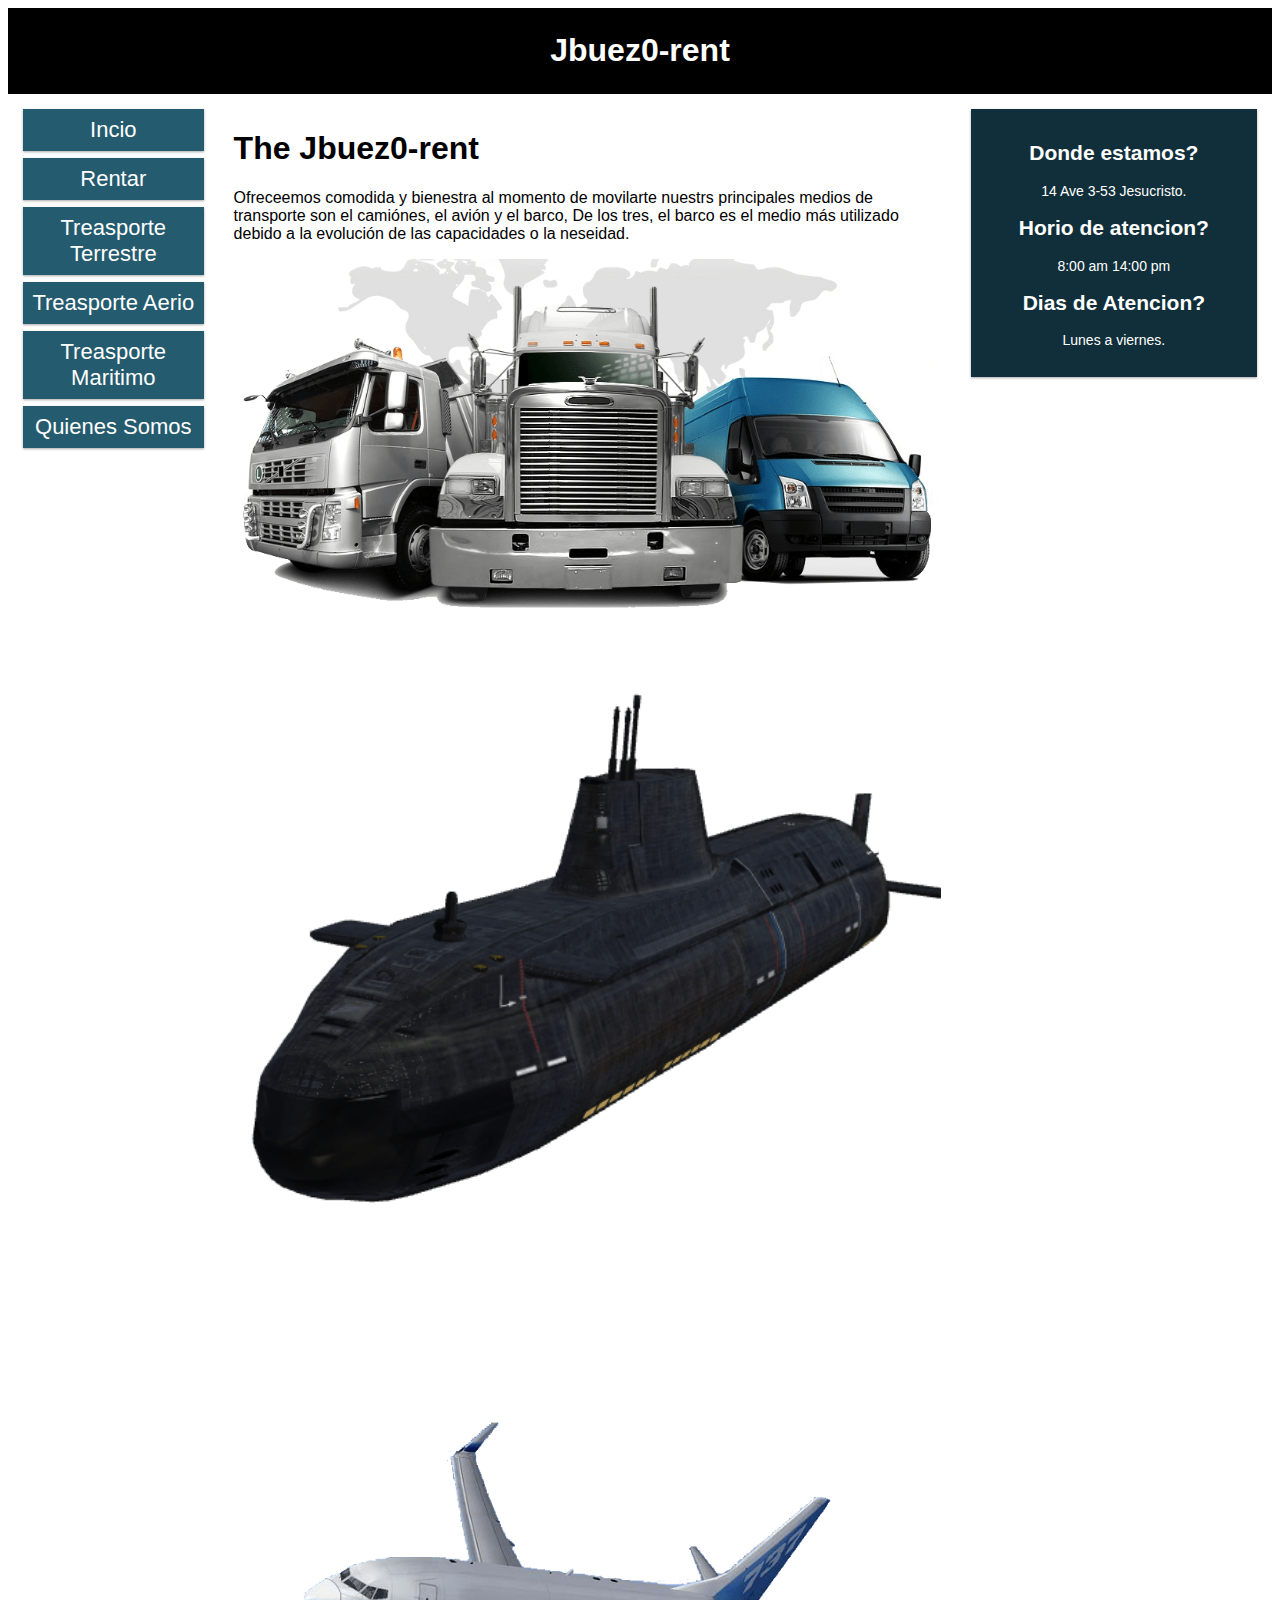
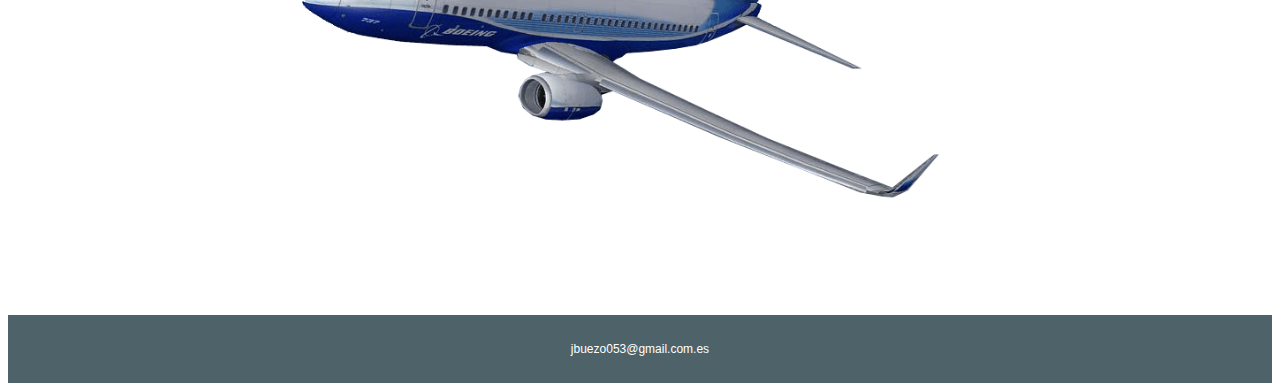
<file: index.html>
<!DOCTYPE html>
<html lang="en">
<head>
    <meta charset="UTF-8">
    <meta name="viewport" content="width=device-width, initial-scale=1.0">
    <link rel="stylesheet" type="text/css" href="transiciones.css">
    <link rel="stylesheet" href="animate.css">
    <link rel="stylesheet" type="text/css" href="style.css">
    <title>Document</title>
</head>
<body>
    <div class="header">
        <h1> Jbuez0-rent</h1>

        
      </div>
      
      <div class="row">
        <div class="col-2 col-s-2 menu">
          <ul class="animated bounceInLeft">
            <a href="index.html"><li>Incio</li></a>
            <a href="rentar.html"><li>Rentar </li></a>
            <a href="tere.html"> <li>Treasporte Terrestre </li></a>
            <a href="aerio.html"> <li>Treasporte Aerio </li></a>
            <a href="mar.html"> <li>Treasporte Maritimo </li></a>
            
            <a href="somos.html"> <li>Quienes Somos</li></a>
          </ul>
        </div>
      
        <div class="col-7 col-s-10">

          
          <h1 class="animated bounceInDown">The Jbuez0-rent</h1>
          <p class="animated  rotateIn" >Ofreceemos comodida y bienestra al momento de movilarte nuestrs  principales medios de transporte  son el camiónes,
               el avión y el barco, De los tres, el barco es el medio más utilizado debido a la evolución de las capacidades o la neseidad.</p>

          <div class="container">
            <img src="img/tere.png" alt="Avatar" class="image">
            <div class="overlay">
              <div class="text"> <h4>Transporte terrestre</h4>  
                   La gran mayoría de transportes terrestres se realizan 
                   sobre ruedas <br><a href="tere.html"> <button class="button1" >Ver mas</button></a> </div>
            </div>
          </div>
     
          <br><div class="container">
            <img src="img/mar.png" alt="Avatar" class="image">
            <div class="overlay">
              <div class="text"><h4>Transporte aéreo</h4> <br> es el servicio de trasladar de un lugar a otro pasajeros o cargamento, 
                mediante la utilización de aeronaves, con fin lucrativo. <br> <br><a href="aerio.html"> <button class="button1" >Ver mas</button></a></div>
            </div>
          </div><br>
          <div class="container">
            <img src="img/aerio.png" alt="Avatar" class="image">
            <div class="overlay">
              <div class="text"> <h4> Transporte marítimo </h4><br> es la acción de llevar personas, bienes (cargas sólidas, líquidas o gaseosas)
                 por mar de un punto geográfico a otro a bordo de un buque o navío.<br> <br><a href="mar.html"> <button class="button1" >Ver mas</button></a></div>
            </div>
          </div>
        
        </div>
      
      
        <div class="col-3 col-s-12">
          <div class="aside">
            <h2 class="animated infinite fadeIn">Donde estamos?</h2>
            <p>14 Ave 3-53 Jesucristo.</p>
            <h2>Horio de atencion?</h2>
            <p>8:00 am 14:00 pm</p>
            <h2>Dias de Atencion?</h2>
            <p>Lunes a viernes.</p>
          </div>
        </div>
      </div>
      
      <div class="footer">
        <p>jbuezo053@gmail.com.es</p>
      </div>
</head>
<body>


</html>
</file>
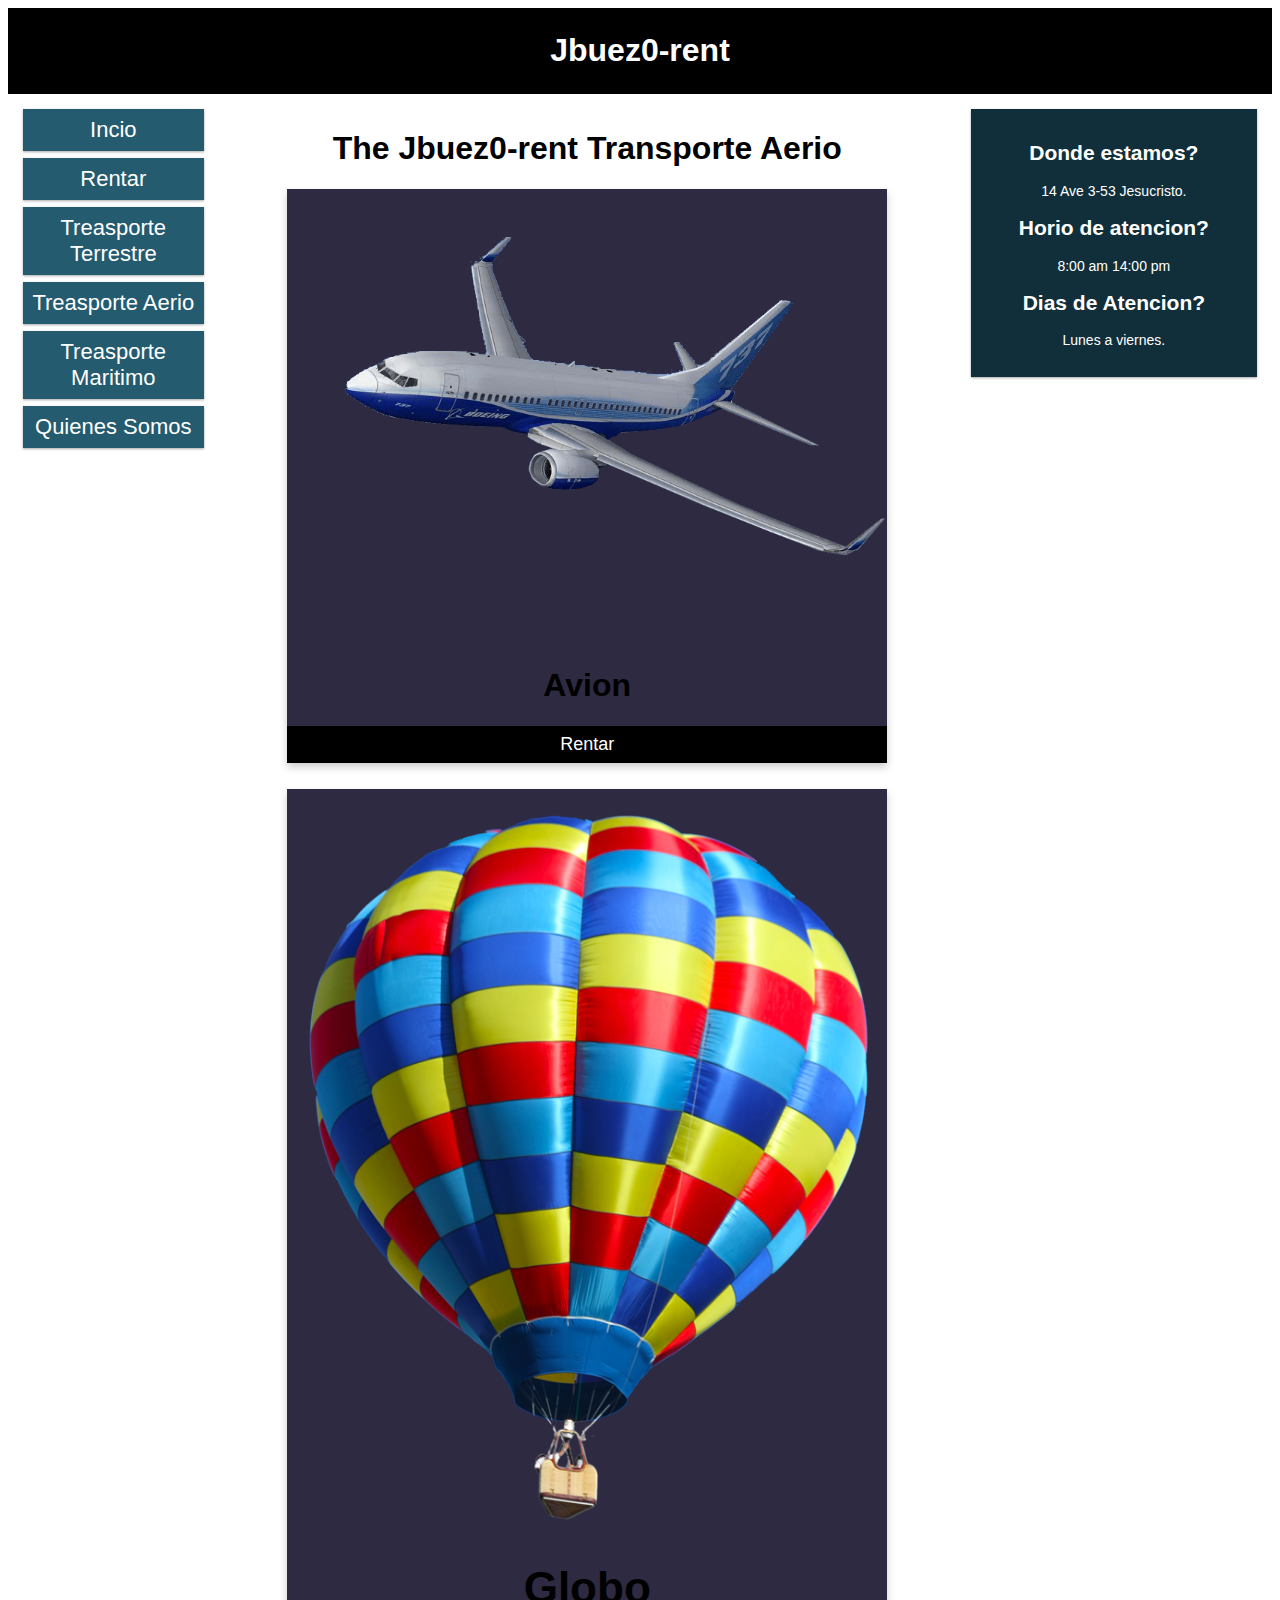
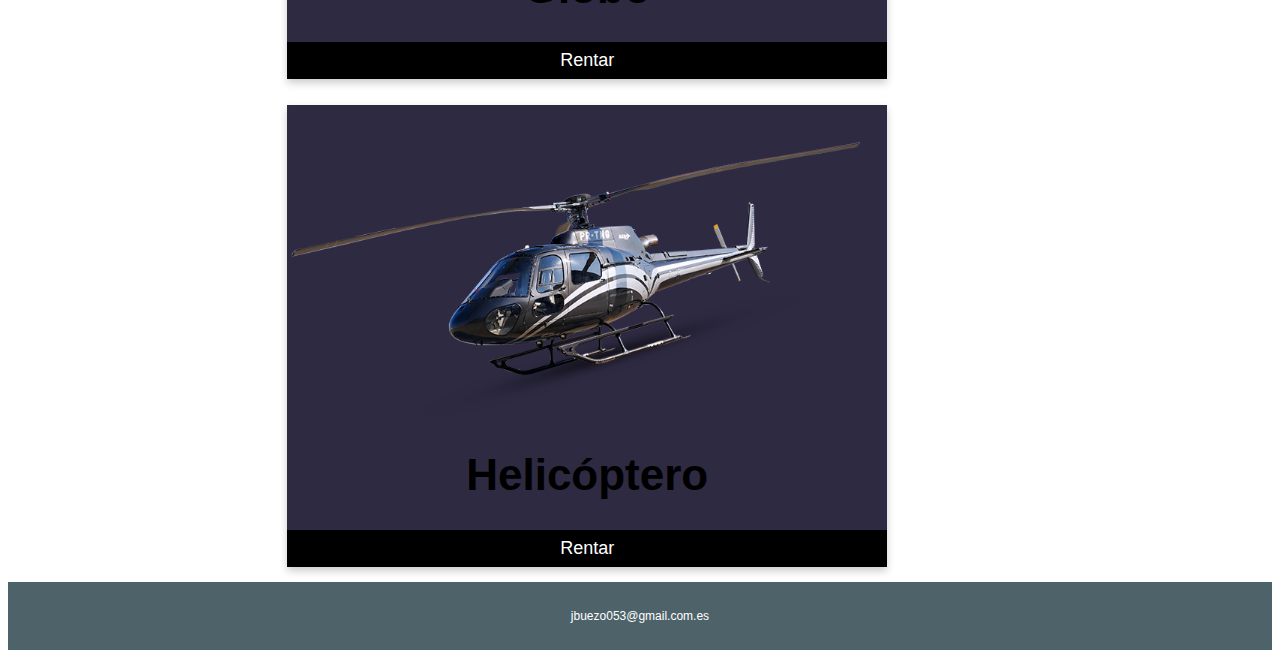
<file: aerio.html>
<!DOCTYPE html>
<html lang="en">
<head>
    <meta charset="UTF-8">
    <meta name="viewport" content="width=device-width, initial-scale=1.0">
    <link rel="stylesheet" type="text/css" href="style.css">
    <link rel="stylesheet" type="text/css" href="transiciones.css">
    <link rel="stylesheet" href="animate.css">
    <title>Document</title>
</head>
<body>
    <div class="header">
        <h1>Jbuez0-rent</h1>
      </div>
      
      <div class="row">
        <div class="col-2 col-s-2 menu">
          <ul class="animated bounceInLeft">
            <a href="index.html"><li>Incio</li></a>
            <a href="rentar.html"><li>Rentar </li></a>
            <a href="tere.html"> <li>Treasporte Terrestre </li></a>
            <a href="aerio.html"> <li>Treasporte Aerio </li></a>
            <a href="mar.html"> <li>Treasporte Maritimo </li></a>
            
            <a href="somos.html"> <li>Quienes Somos</li></a>
          </ul>
        </div>
      
        <div class="col-7 col-s-10">

            
          <h1 class="animated bounceInDown" style="text-align: center;">The Jbuez0-rent Transporte Aerio</h1>
         
          <div lass="col-5 col-s-7" class="card">
            <img  class="animated bounceInRight"  src="img/aerio.png" alt="John" style="width:100%">
            <h1>Avion</h1>        
            <a href="rentar.html"> <button class="" >Rentar</button>         
            </div> <br>
          
          <div lass="col-5 col-s-7" class="card">
            <img  class="animated bounceInRight"   src="img/aerio2.png" alt="John" style="width:100%">
            <h1>Globo </h1>
            <a href="rentar.html"> <button class="" >Rentar</button>         
            </div>
            <br>

          <div lass="col-7 col-s-10" class="card">
            <img  class="animated bounceInRight"   src="img/aerio3.png" alt="John" style="width:100%">
            <h1>Helicóptero</h1>
            <a href="rentar.html"> <button class="" >Rentar</button>         
            </div>
     
        </div>
        
      
      
        <div class="col-3 col-s-12">
          <div class="aside">
            <h2 class="animated infinite fadeIn">Donde estamos?</h2>
            <p>14 Ave 3-53 Jesucristo.</p>
            <h2>Horio de atencion?</h2>
            <p>8:00 am 14:00 pm</p>
            <h2>Dias de Atencion?</h2>
            <p>Lunes a viernes.</p>
          </div>
        </div>
      </div>
      
      <div class="footer">
        <p>jbuezo053@gmail.com.es</p>
      </div>
</head>
<body>


</html>
</file>
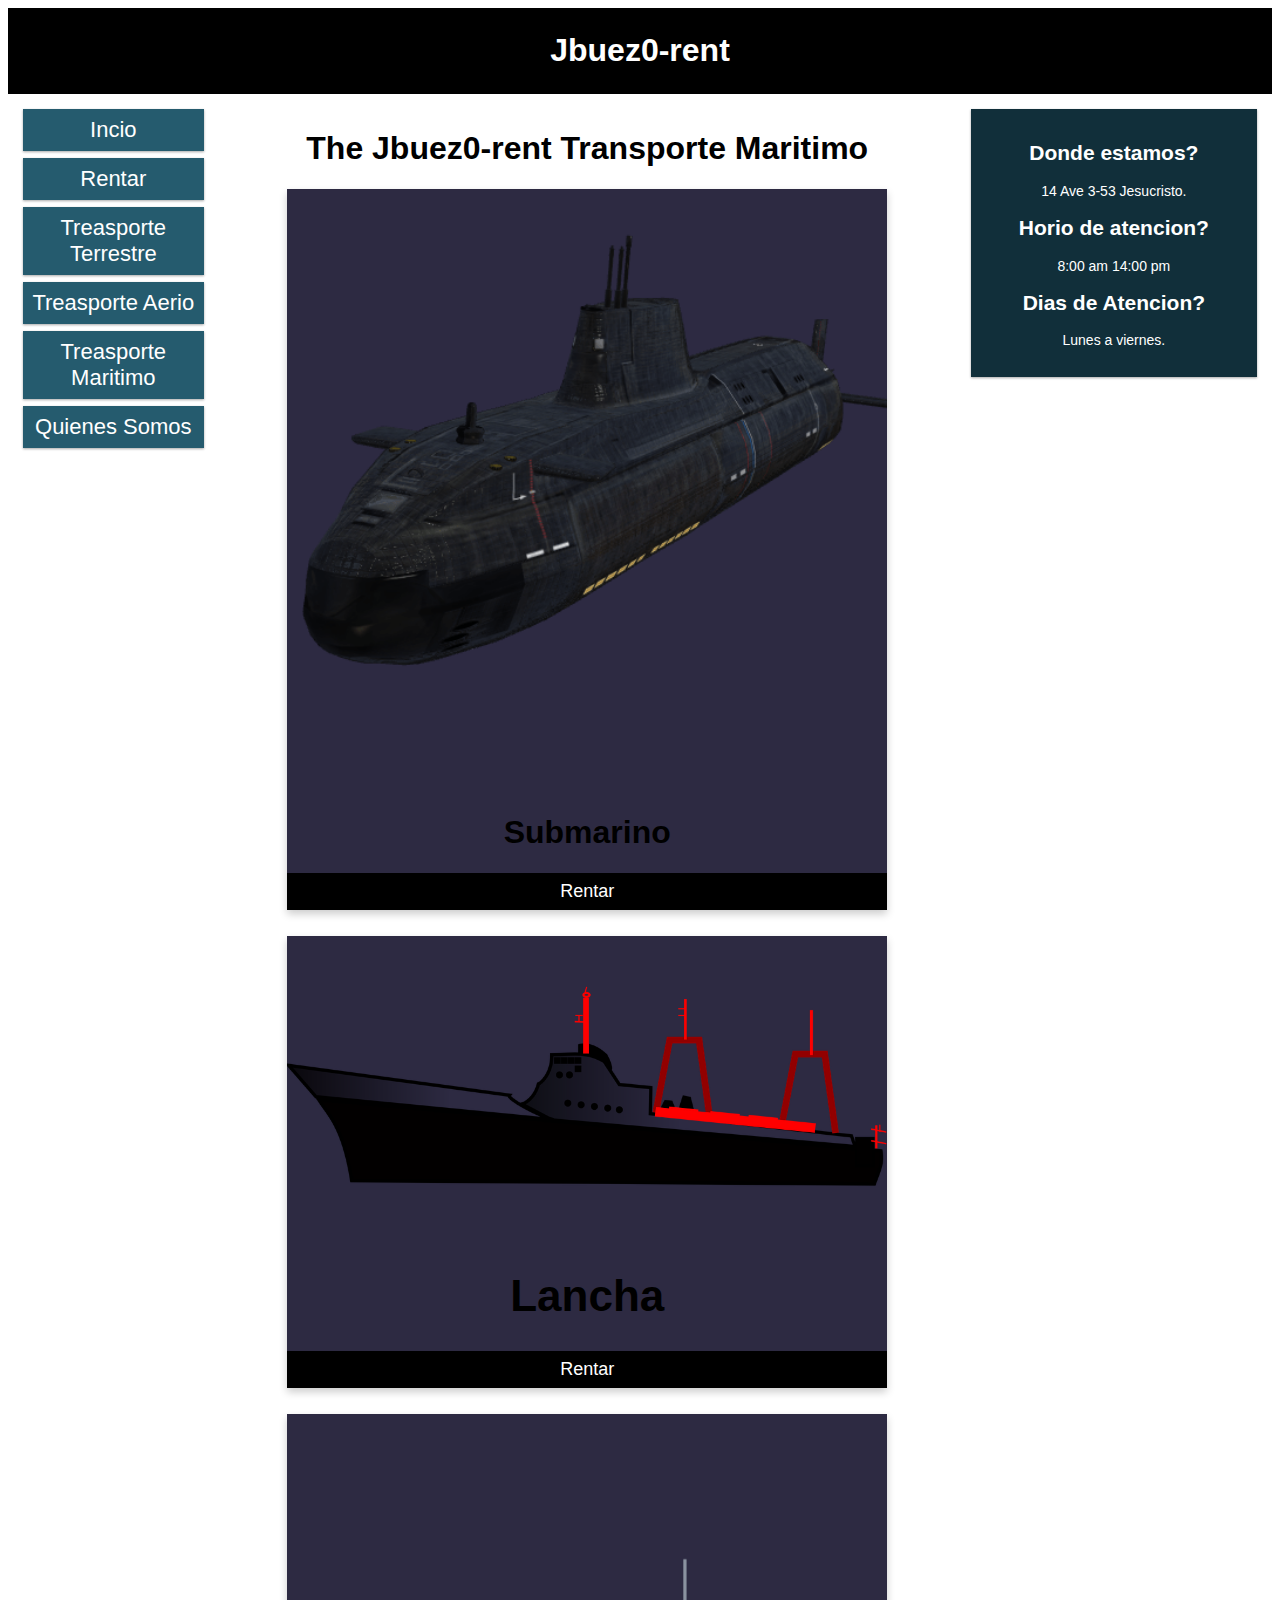
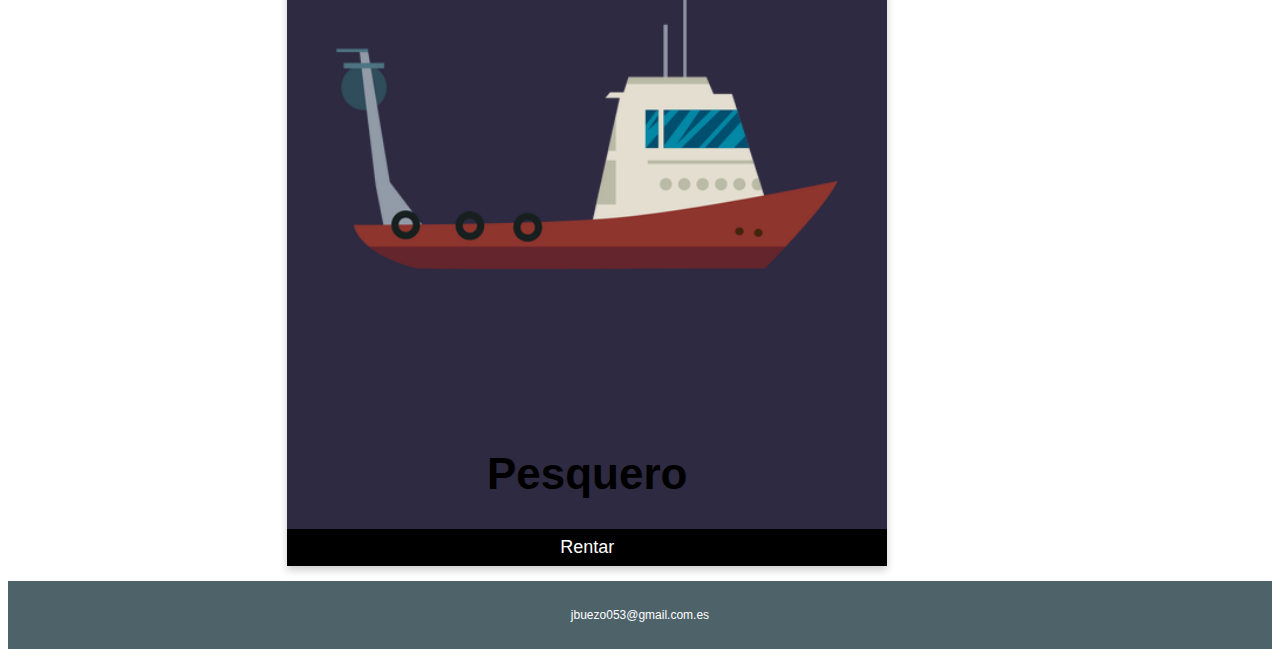
<file: mar.html>
<!DOCTYPE html>
<html lang="en">
<head>
    <meta charset="UTF-8">
    <meta name="viewport" content="width=device-width, initial-scale=1.0">
    <link rel="stylesheet" type="text/css" href="transiciones.css">
    <link rel="stylesheet" href="animate.css">
    <link rel="stylesheet" type="text/css" href="transiciones.css">
    <link rel="stylesheet" href="animate.css">
    <link rel="stylesheet" type="text/css" href="style.css">
    <title>Document</title>
</head>
<body>
    <div class="header">
        <h1  >Jbuez0-rent</h1>
      </div>
      
      <div class="row">
        <div class="col-2 col-s-2 menu">
          <ul class="animated bounceInLeft">
            <a href="index.html"><li>Incio</li></a>
            <a href="rentar.html"><li>Rentar </li></a>
            <a href="tere.html"> <li>Treasporte Terrestre </li></a>
            <a href="aerio.html"> <li>Treasporte Aerio </li></a>
            <a href="mar.html"> <li>Treasporte Maritimo </li></a>
            
            <a href="somos.html"> <li>Quienes Somos</li></a>
          </ul>
        </div>
      
        <div class="col-7 col-s-10">

            
          <h1 class="animated bounceInDown" style="text-align: center;">The Jbuez0-rent Transporte Maritimo</h1>
         
          <div lass="col-5 col-s-7" class="card">
            <img  class="animated bounceInRight"  src="img/mar.png" alt="John" style="width:100%">
            <h1>Submarino</h1>        
            <a href="rentar.html"> <button class="" >Rentar</button>         
            </div> <br>
          
          <div lass="col-5 col-s-7" class="card">
            <img  class="animated bounceInRight"  src="img/mar2.png" alt="John" style="width:100%">
            <h1>Lancha</h1>
            <a href="rentar.html"> <button class="" >Rentar</button>         
            </div>
            <br>

          <div lass="col-7 col-s-10" class="card">
            <img  class="animated bounceInRight"  src="img/mar3.png" alt="John" style="width:100%">
            <h1>Pesquero</h1>
            <a href="rentar.html"> <button class="" >Rentar</button>         
            </div>
     
        </div>
        
      
      
        <div class="col-3 col-s-12">
          <div class="aside">
            <h2 class="animated infinite fadeIn" >Donde estamos?</h2>
            <p>14 Ave 3-53 Jesucristo.</p>
            <h2>Horio de atencion?</h2>
            <p>8:00 am 14:00 pm</p>
            <h2>Dias de Atencion?</h2>
            <p>Lunes a viernes.</p>
          </div>
        </div>
      </div>
      
      <div class="footer">
        <p>jbuezo053@gmail.com.es</p>
      </div>
</head>
<body>


</html>
</file>
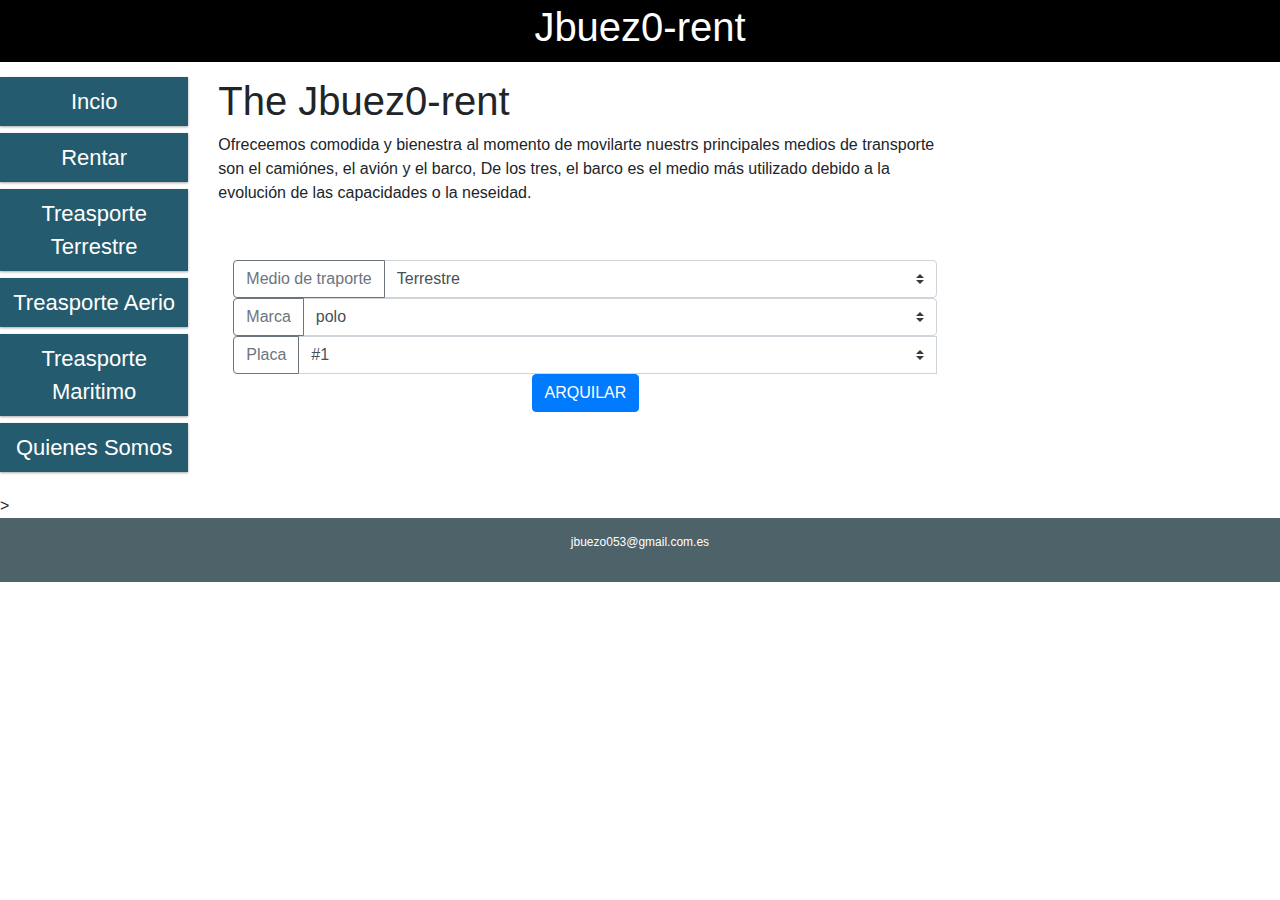
<file: rentar.html>
<!DOCTYPE html>
<html lang="en">
<head>
    <meta charset="UTF-8">
    <meta name="viewport" content="width=device-width, initial-scale=1.0">
    <link rel="stylesheet" type="text/css" href="transiciones.css">
    <link rel="stylesheet" href="animate.css">
    <link rel="stylesheet" type="text/css" href="transiciones.css">
    <link rel="stylesheet" href="animate.css">
    <link rel="stylesheet" type="text/css" href="style.css">
    <link rel="stylesheet" href="bootstrap-4.4.1-dist/css/bootstrap.min.css">
    <link rel="stylesheet" href="bootstrap-4.4.1-dist/js/bootstrap.js">
    <title>Document</title>
</head>
<body>
    <div class="header">
        <h1  >Jbuez0-rent</h1>
      </div>
      
      <div class="row">
        <div class="col-2 col-s-2 menu">
          <ul class="animated bounceInLeft">
            <a href="index.html"><li>Incio</li></a>
            <a href="rentar.html"><li>Rentar </li></a>
            <a href="tere.html"> <li>Treasporte Terrestre </li></a>
            <a href="aerio.html"> <li>Treasporte Aerio </li></a>
            <a href="mar.html"> <li>Treasporte Maritimo </li></a>
            
            <a href="somos.html"> <li>Quienes Somos</li></a>
          </ul>
        </div>
      
        <div class="col-7 col-s-10">

          <h1 class="animated bounceInDown">The Jbuez0-rent</h1>
          <p class="animated  rotateIn" >Ofreceemos comodida y bienestra al momento de movilarte nuestrs  principales medios de transporte  son el camiónes,
               el avión y el barco, De los tres, el barco es el medio más utilizado debido a la evolución de las capacidades o la neseidad.</p>
       <br>
<div class="col-12 col-s-10">
                    
  
  
  
  
  <div class="input-group ">
  <div class="input-group-prepend">
  <button class="btn btn-outline-secondary" type="button">Medio de traporte</button>
  </div>
  <select class="custom-select" id="inputGroupSelect03">
  <option selected>Terrestre</option>
  <option value="1">Aerio</option>
  <option value="2">Maritimo</option>
  
  </select>
  </div>
  
  
  
  <div class="input-group ">
  <div class="input-group-prepend">
  <button class="btn btn-outline-secondary" type="button">Marca</button>
  </div>
  <select class="custom-select" id="inputGroupSelect03">
  <option selected>polo</option>
  <option value="1">Pll0</option>
 
  
  </select>
  </div>
  <div class="input-group">
  <div class="input-group-prepend">
  <button class="btn btn-outline-secondary" type="button">Placa</button>
  </div>
  <select class="custom-select" id="inputGroupSelect03">
  <option selected>#1</option>
  <option value="1">#</option>
  <option value="2">#2</option>
  <option value="3">#3</option>
  <option value="4">#4</option>
  <option value="5">#5</option>
  <option value="6">#7</option>
  <option value="8">#8</option>
  <option value="9">#9</option>
  <option value="10">#10</option>
  
  
  </select>
  <br>
  
  </div>
  <center>
  <a   class="btn btn-primary"  href="Alque.html"  >
 ARQUILAR  </a></center>
  
  
      </div>
  
  

</div>
     
        </div>
        
      
      
        >
      
      <div class="footer">
        <p>jbuezo053@gmail.com.es</p>
      </div>
</head>
<body>


</html>
</file>
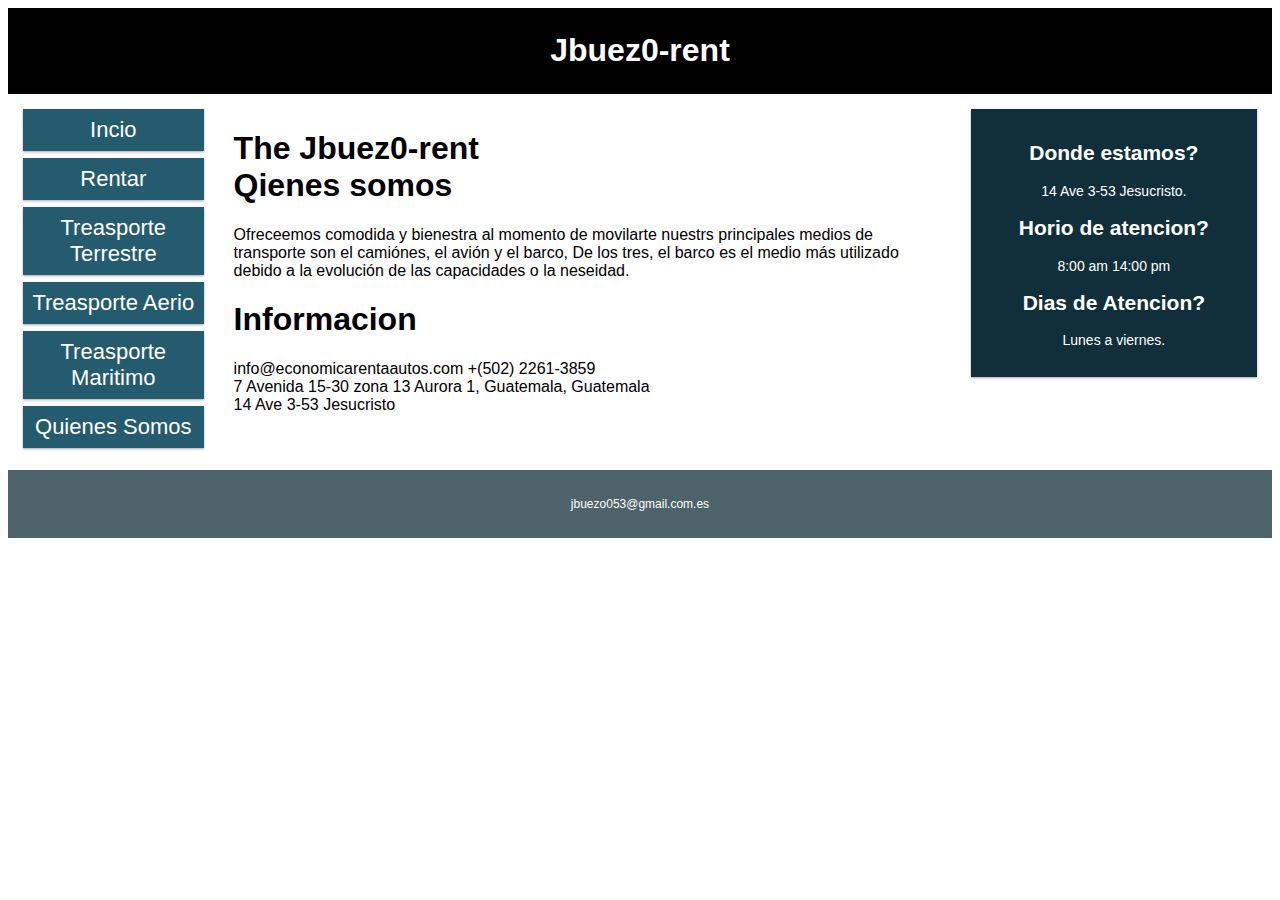
<file: somos.html>
<!DOCTYPE html>
<html lang="en">
<head>
    <meta charset="UTF-8">
    <meta name="viewport" content="width=device-width, initial-scale=1.0">
    <link rel="stylesheet" type="text/css" href="transiciones.css">
    <link rel="stylesheet" href="animate.css">
    <link rel="stylesheet" type="text/css" href="style.css">
    <title>Document</title>
</head>
<body>
    <div class="header">
        <h1>Jbuez0-rent</h1>
      </div>
      
      <div class="row">
        <div class="col-2 col-s-2 menu">
          <ul class="animated bounceInLeft">
            <a href="index.html"><li>Incio</li></a>
            <a href="rentar.html"><li>Rentar </li></a>
            <a href="tere.html"> <li>Treasporte Terrestre </li></a>
            <a href="aerio.html"> <li>Treasporte Aerio </li></a>
            <a href="mar.html"> <li>Treasporte Maritimo </li></a>
            
            <a href="somos.html"> <li>Quienes Somos</li></a>
          </ul>
        </div>
      
        <div class="col-7 col-s-10">
          <h1 class="animated bounceInDown" >The Jbuez0-rent 
           <br> Qienes somos</h1>
          <p  class="animated  rotateIn">Ofreceemos comodida y bienestra al momento de movilarte nuestrs  principales medios de transporte  son el camiónes,
               el avión y el barco, De los tres, el barco es el medio más utilizado debido a la evolución de las capacidades o la neseidad.
              
              </p>

               <h1 class="animated bounceInDown" >Informacion</h1>
               info@economicarentaautos.com
               +(502) 2261-3859   <br>
               7 Avenida 15-30 zona 13 Aurora 1, Guatemala, Guatemala<br>
               14 Ave 3-53 Jesucristo<br>

        
        </div>
      
      
        <div class="col-3 col-s-12">
          <div class="aside">
            <h2 class="animated infinite fadeIn" >Donde estamos?</h2>
            <p>14 Ave 3-53 Jesucristo.</p>
            <h2>Horio de atencion?</h2>
            <p>8:00 am 14:00 pm</p>
            <h2>Dias de Atencion?</h2>
            <p>Lunes a viernes.</p>
          </div>
        </div>
      </div>
      
      <div class="footer">
        <p>jbuezo053@gmail.com.es</p>
      </div>
</head>
<body>


</html>
</file>
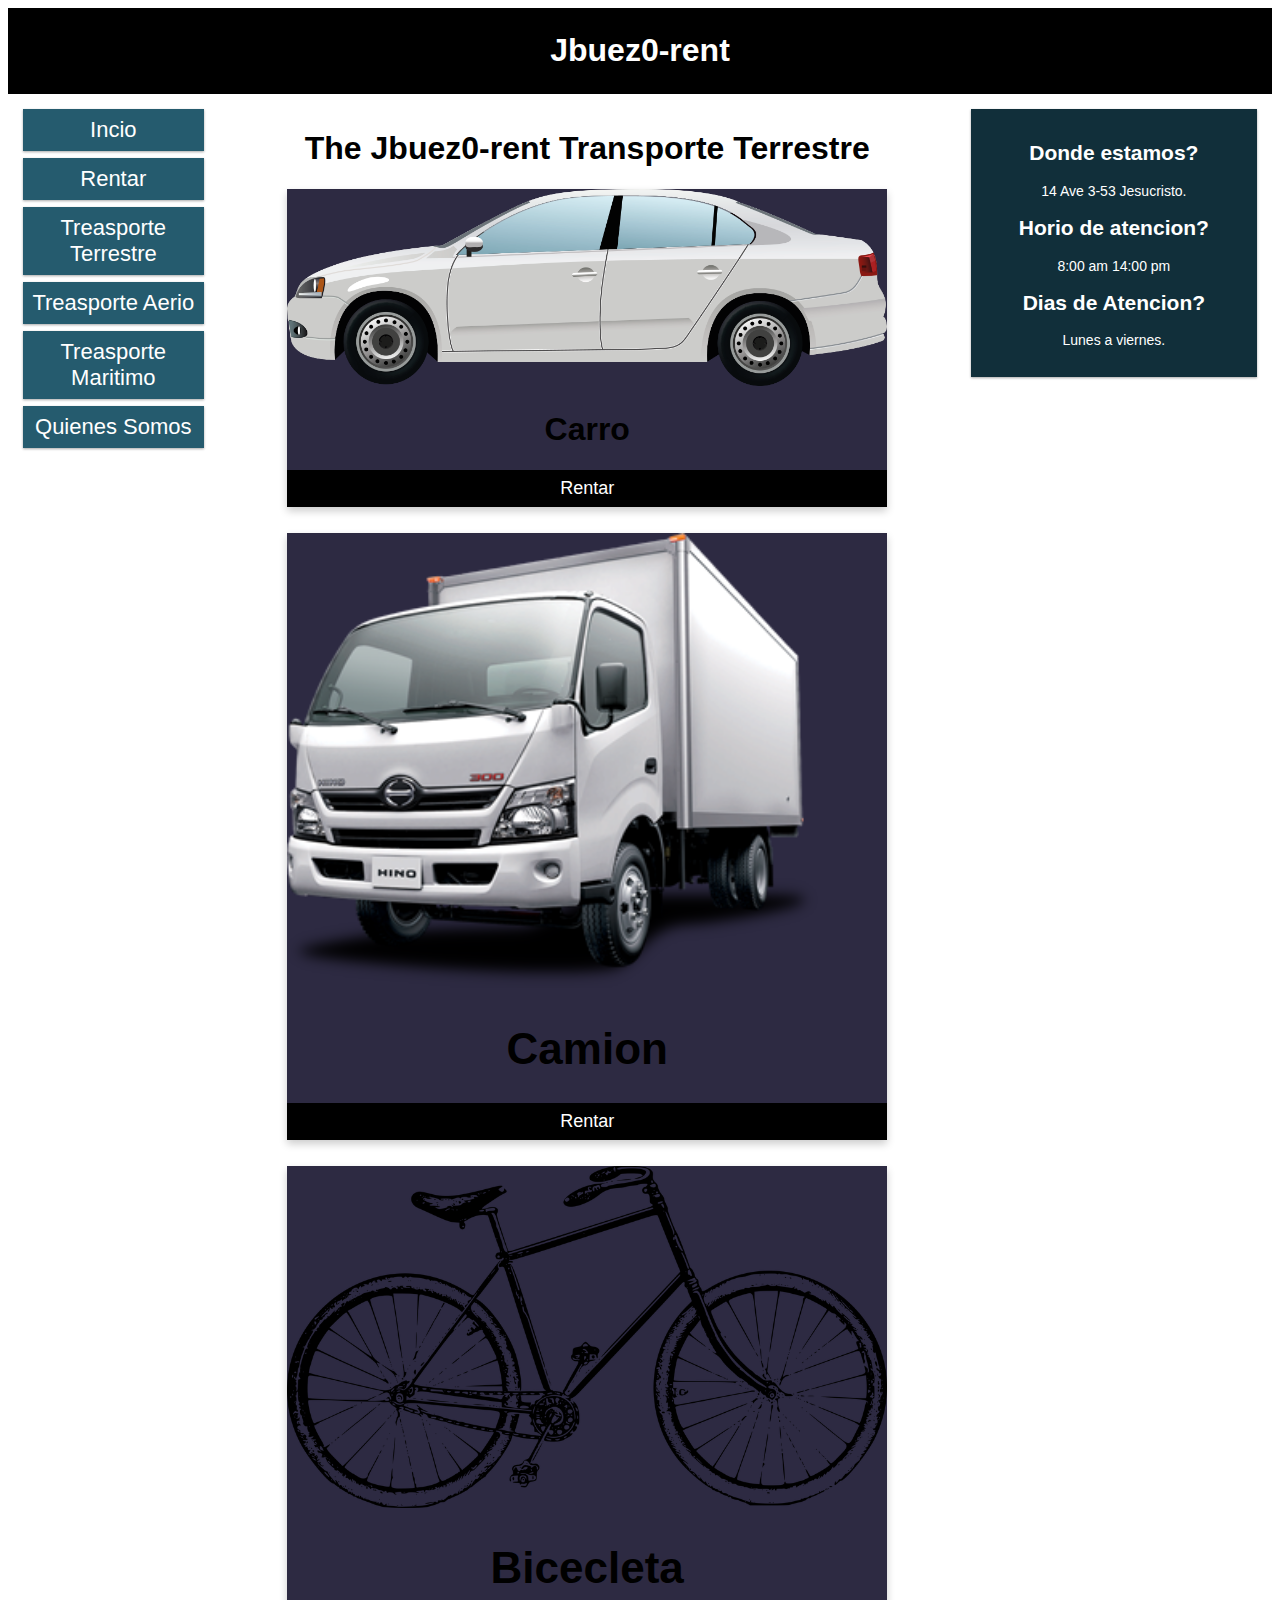
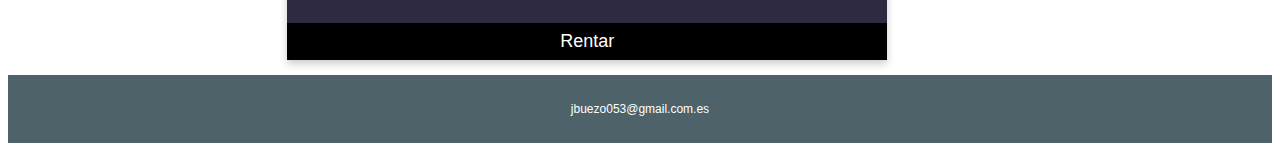
<file: tere.html>
<!DOCTYPE html>
<html lang="en">
<head>
    <meta charset="UTF-8">
    <meta name="viewport" content="width=device-width, initial-scale=1.0">
    <link rel="stylesheet" type="text/css" href="transiciones.css">
    <link rel="stylesheet" href="animate.css">
    <link rel="stylesheet" type="text/css" href="style.css">
    <title>Document</title>
</head>
<body>
    
    <div class="header">
        <h1>Jbuez0-rent</h1>
      </div>
      
      <div class="row">
        

        <div  class="col-2 col-s-2 menu">
          <ul class="animated bounceInLeft" >
            <a href="index.html"><li >Incio</li></a>
            <a href="rentar.html"><li>Rentar </li></a>
            <a href="tere.html"> <li>Treasporte Terrestre </li></a>
            <a href="aerio.html"> <li>Treasporte Aerio </li></a>
            <a href="mar.html"> <li>Treasporte Maritimo </li></a>
            
            <a href="somos.html"> <li>Quienes Somos</li></a>
          </ul>
        </div>
      
        <div class="col-7 col-s-10">

            
          <h1 class="animated bounceInDown" style="text-align: center;">The Jbuez0-rent Transporte Terrestre</h1>
         
          <div  lass="col-5 col-s-7" class="card">
            <img class="animated bounceInRight"  src="img/tere1.png" alt="John" style="width:100%">
            <h1>Carro</h1>        
            <a href="rentar.html"> <button class="" >Rentar</button>         
            </div> <br>
          
          <div lass="col-5 col-s-7" class="card">
            <img  class="animated bounceInRight"  src="img/tere2.png" alt="John" style="width:100%">
            <h1>Camion</h1>
            <a href="rentar.html"> <button class="" >Rentar</button>         
            </div>
            <br>

          <div lass="col-7 col-s-10" class="card">
            <img  class="animated bounceInRight"  src="img/tere3.png" alt="John" style="width:100%">
            <h1>Bicecleta</h1>
            <a href="rentar.html"> <button class="" >Rentar</button>         
            </div>
     
        </div>
        
      
      
        <div class="col-3 col-s-12">
          <div class="aside">
            <h2 class="animated infinite fadeIn" >Donde estamos?</h2>
            <p>14 Ave 3-53 Jesucristo.</p>
            <h2>Horio de atencion?</h2>
            <p>8:00 am 14:00 pm</p>
            <h2>Dias de Atencion?</h2>
            <p>Lunes a viernes.</p>
          </div>
        </div>
      </div>
      
      <div class="footer">
        <p>jbuezo053@gmail.com.es</p>
      </div>
</head>
<body>


</html>
</file>
<file: transiciones.css>
#uno{
    background-color: rgb(195, 182, 182);
    color: white;
    border: 3px solid transparent;
    transition-property: background-color, border;
    transition-duration: 0.8s;
}

#uno:hover{
    background-color: rgb(195, 182, 182);
    color: #fff;
    border: 3px solid #fff;
} 

#dos{
    position: relative;
}

#dos:hover:before{
    width: 100%;
}

#dos:before{
    content: '';
    height: 3px;
    width: 0%;
    background-color:white;
    position: absolute;
    bottom: 0;
    right: 0;
    transition:width 1s;
}

#tres{
    position: relative;
}

#tres:hover::before{
    width: 100%;
}

#tres::before{
    content: '';
    height: 3px;
    width: 0%;
    background-color:white;
    position: absolute;
    bottom: 0;
    right: 0;
    transition:width 1s;
}

#tres:hover::after{
    height: 100%;
}
#tres::after{
    content: '';
    height: 0%;
    width: 3px;
    background-color: white;
    position: absolute;
    bottom: 0;
    right: 0;
    transition:height 1s;
    
}

#cuatro{
    position: relative;
}

#cuatro:hover:before{
    width: 100%;
}

#cuatro:before{
    content: '';
    height: 3px;
    width: 0%;
    background-color:white;
    position: absolute;
    bottom: 0;
    left: 0;
    transition:width 1s;
}


#cinco{
    position: relative;
}

#cinco:hover:before{
    width: 100%;
    left: 0;
}

#cinco:before{
    content: '';
    height: 3px;
    width: 0%;
    background-color:white;
    position: absolute;
    bottom: 0;
    left: 50%;
    transition:width 1s;
}
</file>
<file: style.css>
* {
    box-sizing: border-box;
  }
  
  .row::after {
    content: "";
    clear: both;
    display: table;
  }
  
  [class*="col-"] {
    float: left;
    padding: 15px;
  }
  
  html {
    font-family: "Lucida Sans", sans-serif;
  }
  
  
  /* For mobile phones: */
  [class*="col-"] {
    width: 100%;
  }
  
  @media only screen and (min-width: 600px) {
    /* For tablets: */
    .col-s-1 {width: 8.33%;}
    .col-s-2 {width: 16.66%;}
    .col-s-3 {width: 25%;}
    .col-s-4 {width: 33.33%;}
    .col-s-5 {width: 41.66%;}
    .col-s-6 {width: 50%;}
    .col-s-7 {width: 58.33%;}
    .col-s-8 {width: 66.66%;}
    .col-s-9 {width: 75%;}
    .col-s-10 {width: 83.33%;}
    .col-s-11 {width: 91.66%;}
    .col-s-12 {width: 100%;}
  }
  @media only screen and (min-width: 768px) {
    /* For desktop: */
    .col-1 {width: 8.33%;}
    .col-2 {width: 16.66%;}
    .col-3 {width: 25%;}
    .col-4 {width: 33.33%;}
    .col-5 {width: 41.66%;}
    .col-6 {width: 50%;}
    .col-7 {width: 58.33%;}
    .col-8 {width: 66.66%;}
    .col-9 {width: 75%;}
    .col-10 {width: 83.33%;}
    .col-11 {width: 91.66%;}
    .col-12 {width: 100%;}
  }
  





  .header {
    background-color: #000000;
    color: #ffffff;
    text-align: center;
    padding: 3px;
  }
  
  .menu ul {
    list-style-type: none;
    text-align: center;
    margin: 0;
    padding: 0;
    text-decoration: none;

  }
  
  .menu li {
    padding: 8px;
    text-decoration: none;

    margin-bottom: 7px;
    background-color: #255b6e;
    color: #ffffff;
    box-shadow: 0 1px 3px rgba(0,0,0,0.12), 0 1px 2px rgba(0,0,0,0.24);
  }
  
  .menu li:hover {
    background-color: #000000;
    text-decoration: none;

  }
  
  .aside {
    background-color: #112f3a;
    padding: 15px;
    color: #ffffff;
    text-align: center;
    font-size: 14px;
    box-shadow: 0 1px 3px rgba(0,0,0,0.12), 0 1px 2px rgba(0,0,0,0.24);
  }
  
  .footer {
    background-color: #4d6269;
    color: #ffffff;
    text-align: center;
    font-size: 12px;
    padding: 15px;
  }


  
  .container {
    position: relative;
    width: 100%;
  }
  
  .image {
    display: block;
    width: 100%;
    height: auto;
  }
  
  .overlay {
    position: absolute;
    top: 0;
    bottom: 0;
    left: 0;
    right: 0;
    height: 100%;
    width: 100%;
    opacity: 0;
    /* //trancio 1// */
    transition: .5s ease; 
    background-color: #000000;
  }
  
  .container:hover .overlay {
    opacity: 1;
  }
  
  .text {
    color: white;
    font-size: 20px;
    position: absolute;
    top: 50%;
    left: 50%;
    /* transform 1*/
    -webkit-transform: translate(-50%, -50%);
    -ms-transform: translate(-50%, -50%);
    transform: translate(-50%, -50%);
    text-align: center;
  }


  .button1 {
    border: none;
    outline: 0;
    display: inline-block;
    padding: 8px;
    color: white;
    background-color: rgb(24, 27, 70);
    text-align: center;
    cursor: pointer;
    width: 100%;
    font-size: 18px;
  }



  .card {
  box-shadow: 0 4px 8px 0 rgba(0, 0, 0, 0.2);
  max-width: 600px;
  margin: auto;
  background-color: #2d2a42;
  text-align: center;
  font-family: arial;
}

.title {
  color: grey;
  font-size: 18px;
}

button {
  border: none;
  outline: 0;
  display: inline-block;
  padding: 8px;
  color: white;
  background-color: #000;
  text-align: center;
  cursor: pointer;
  width: 100%;
  font-size: 18px;
}

a {
  text-decoration: none;
  font-size: 22px;
  color: black;
}

button:hover, a:hover {
  opacity: 0.5;
}
</file>
